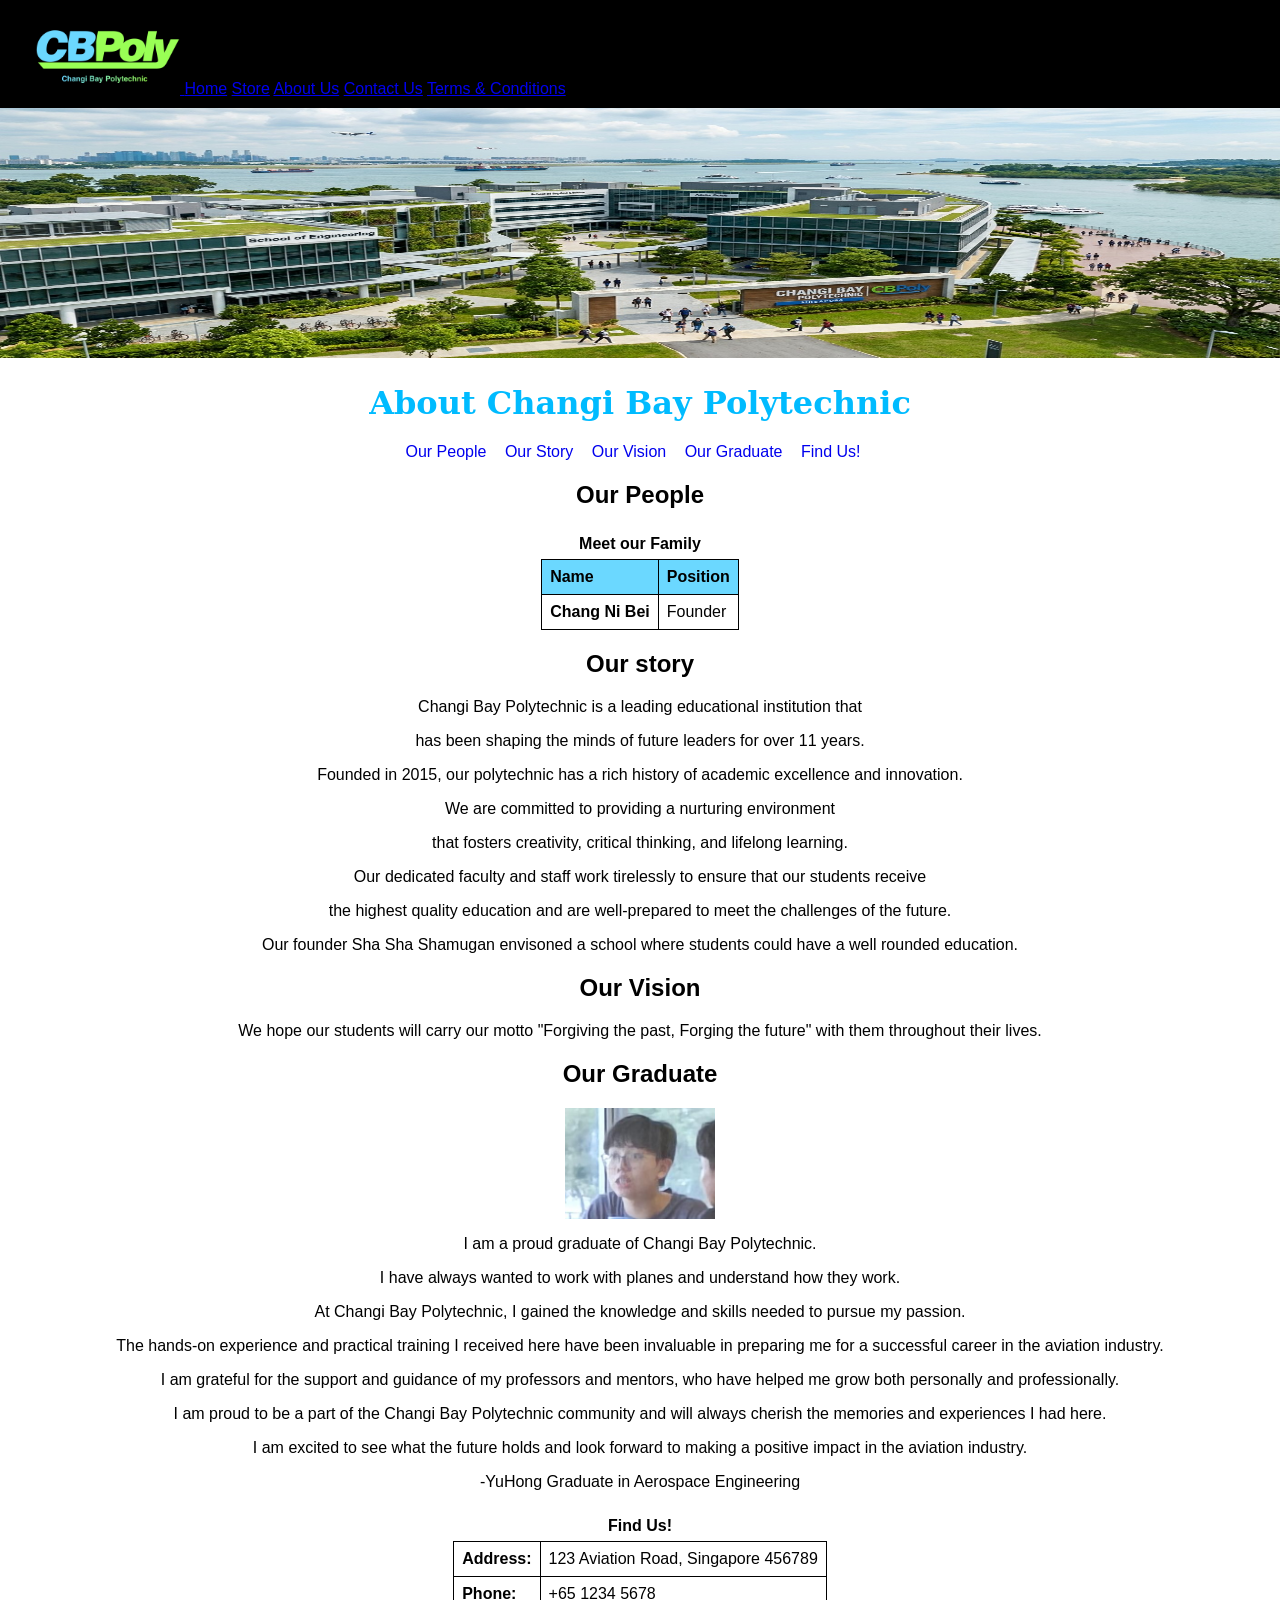
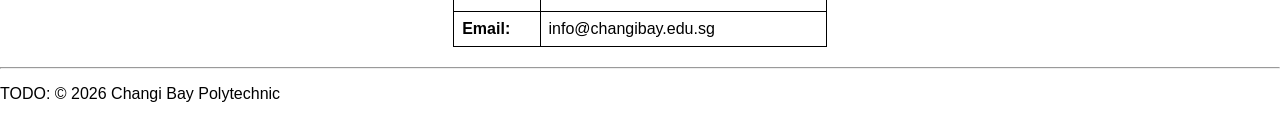
<file: index.html>
<!-- Author: Matthew Philip Bean, 261158Y -->

<!DOCTYPE html>
<html lang="en">
<head>
    <link rel="stylesheet" href="style.css">
    <meta charset="UTF-8">
    <title>Changi Bay Polytechnic — About Us</title>

    
    
  
          
</head>
<body>
    <div class="banner">
      <div  class=banner__content>
        <div class="banner__text">
          <div class="banner__nav">


          <a href="https://www.youtube.com/watch?v=dQw4w9WgXcQ">
          <img src="CPB.png" width="150" alt="Changi Bay Polytechnic" >  
        </a>  
         <a href="#" >Home</a>
            <a href="#" >Store</a>
            <a href="#" >About Us</a>
            <a href="#" >Contact Us</a>
            <a href="#" >Terms & Conditions</a>
        
          </div>
        </div>
      </div>
    </div> 
    <img src="Changi Bay Polytechnic.jpeg" width="100%" height="250" alt="Changi Bay Polytechnic" > 
    
    <h1 class="blue" align="center">About Changi Bay Polytechnic</h1>
    <nav>
    <ul id="navigation" align="center">
       <li><a href="#Family">Our People</a></li> 
       <li><a href="#Story">Our Story</a></li>
       <li><a href="#Vision">Our Vision</a></li>
       <li><a href="#Graduate">Our Graduate</a></li>
       <li><a href="#FindUs">Find Us!</a></li>
    </ul>
    </nav>

    <h2 align="center" id="Family">Our People</h2>
    <table align="center">
        <caption>Meet our Family</caption>
        <tr>
<th scope="col">Name</th>
<th scope="col">Position</th>
</tr>
<tr>
    <td><strong>Chang Ni Bei</strong></td>
    <td>Founder</td>
</tr>
          
    </table>
   
    <h2 align="center" id="Story">Our story</h2>
    <p align="center">Changi Bay Polytechnic is a leading educational institution that </p>
    <p align="center">has been shaping the minds of future leaders for over 11 years.</p>
    <p align="center">Founded in 2015, our polytechnic has a rich history of academic excellence and innovation.</p>
    <p align="center"> We are committed to providing a nurturing environment </p>
    <p align="center">that fosters creativity, critical thinking, and lifelong learning.</p>
    <p align="center">Our dedicated faculty and staff work tirelessly to ensure that our students receive </p>
    <p align="center">the highest quality education and are well-prepared to meet the challenges of the future.</p>
    <p align="center">Our founder Sha Sha Shamugan envisoned a school where students could have a well
      rounded education.</p>

    <h2 align="center" id="Vision">Our Vision</h2>
  <p align="center">We hope our students will carry our motto "Forgiving the past, Forging the future" with them throughout their lives.</p>
    <h2 align="center" id="Graduate">Our Graduate</h2>
    <img src="Our Graduate.jpeg" width="150" alt="Graduate" class="center-image   ">
    <p align="center">I am a proud graduate of Changi Bay Polytechnic.</p>
    <p align="center">I have always wanted to work with planes and understand how they work.</p>
    <p align="center">At Changi Bay Polytechnic, I gained the knowledge and skills needed to pursue my passion.</p>
    <p align="center">The hands-on experience and practical training I received here have been invaluable in preparing me for a successful career in the aviation industry.</p>
    <p align="center">I am grateful for the support and guidance of my professors and mentors, who have helped me grow both personally and professionally.</p>
    <p align="center">I am proud to be a part of the Changi Bay Polytechnic community and will always cherish the memories and experiences I had here.</p>
    <p align="center">I am excited to see what the future holds and look forward to making a positive impact in the aviation industry.</p>
    <p align="center">-YuHong Graduate in Aerospace Engineering</p>
    
    <div class="banner_bottom">
      <div class=banner_bottom__content>
        <div class="banner_bottom__text">
          
          <table class="borderless-table">
            <caption id="FindUs">Find Us!</caption>
            <tr>
              <td><strong>Address:</strong></td>
              <td>123 Aviation Road, Singapore 456789</td>
            </tr>
            <tr>
              <td><strong>Phone:</strong></td>
              <td>+65 1234 5678</td>
            </tr>
            <tr>
              <td><strong>Email:</strong></td>
              <td>info@changibay.edu.sg</td>
            </tr>
          </table>
        <hr>    
    <p id="footer">TODO: © 2026 Changi Bay Polytechnic</p>
        </div>
      </div>
    </div>
   


    

</body>
</html>
</file>
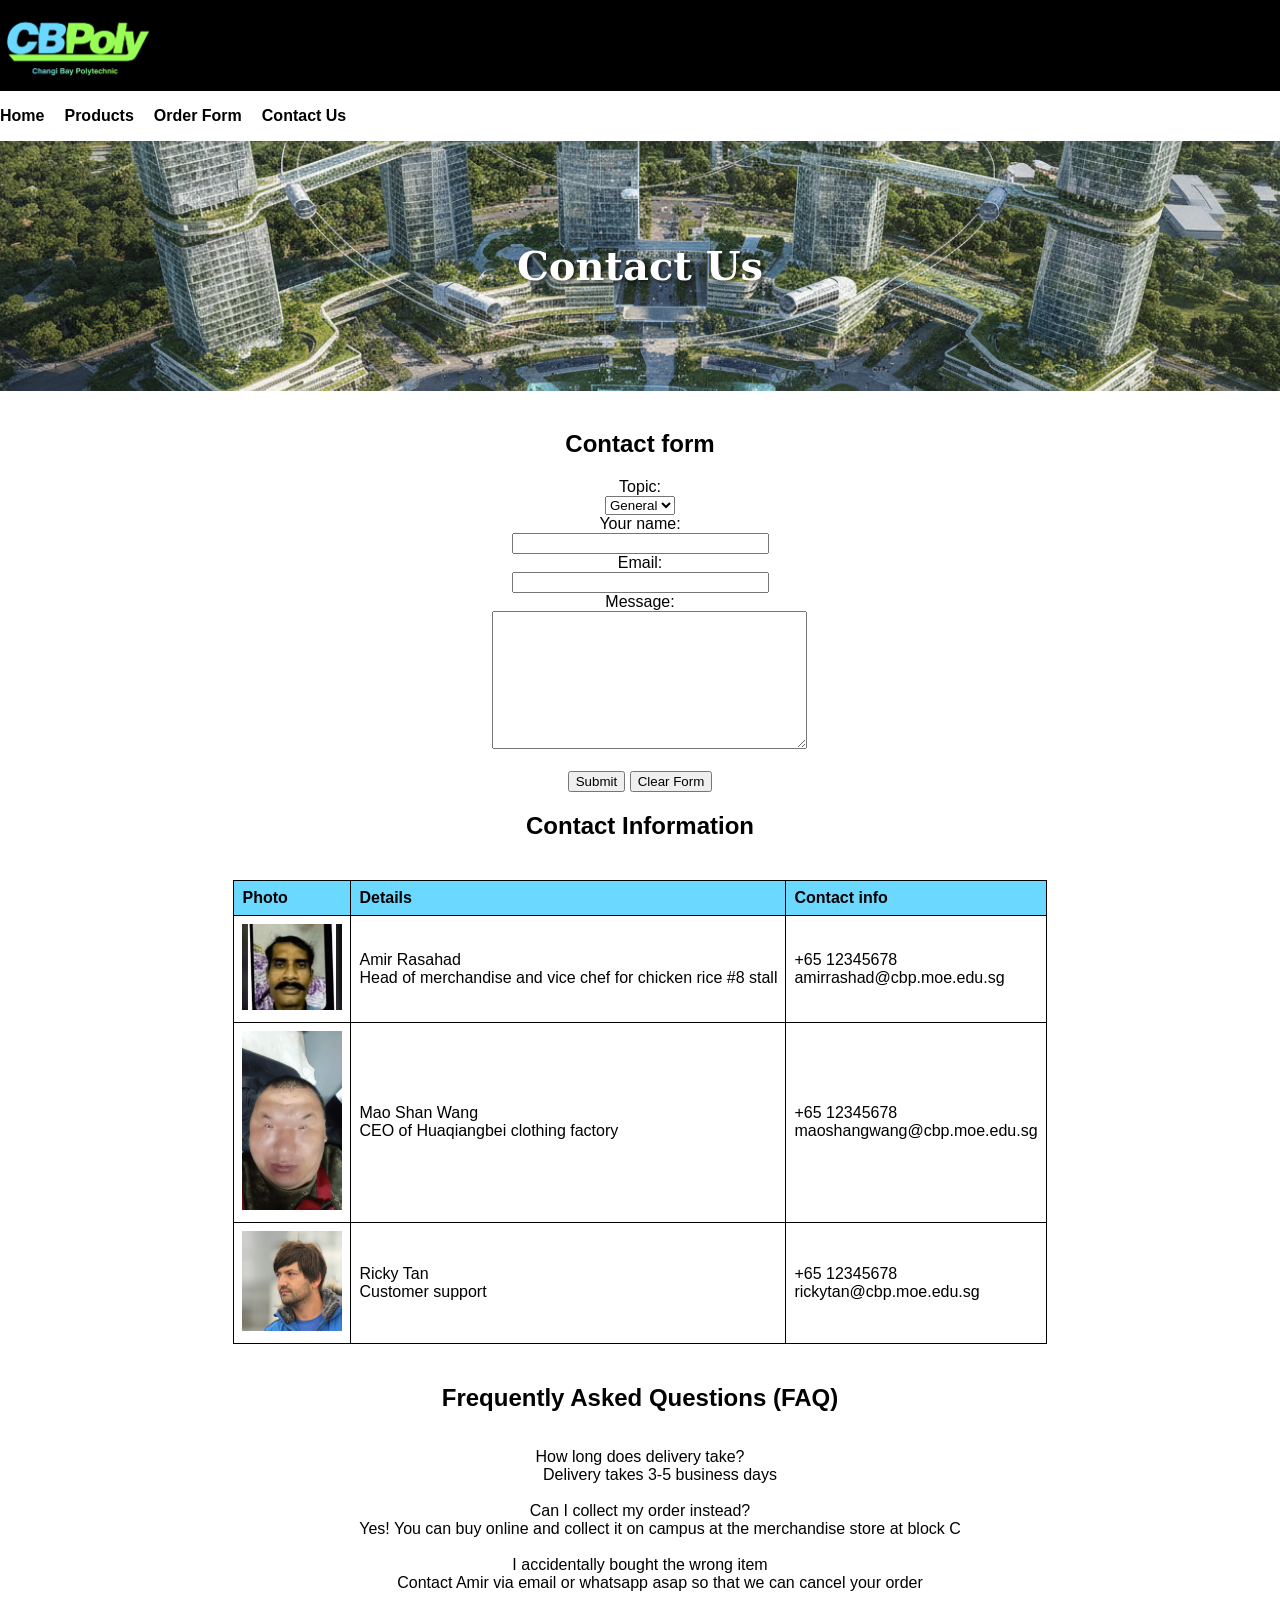
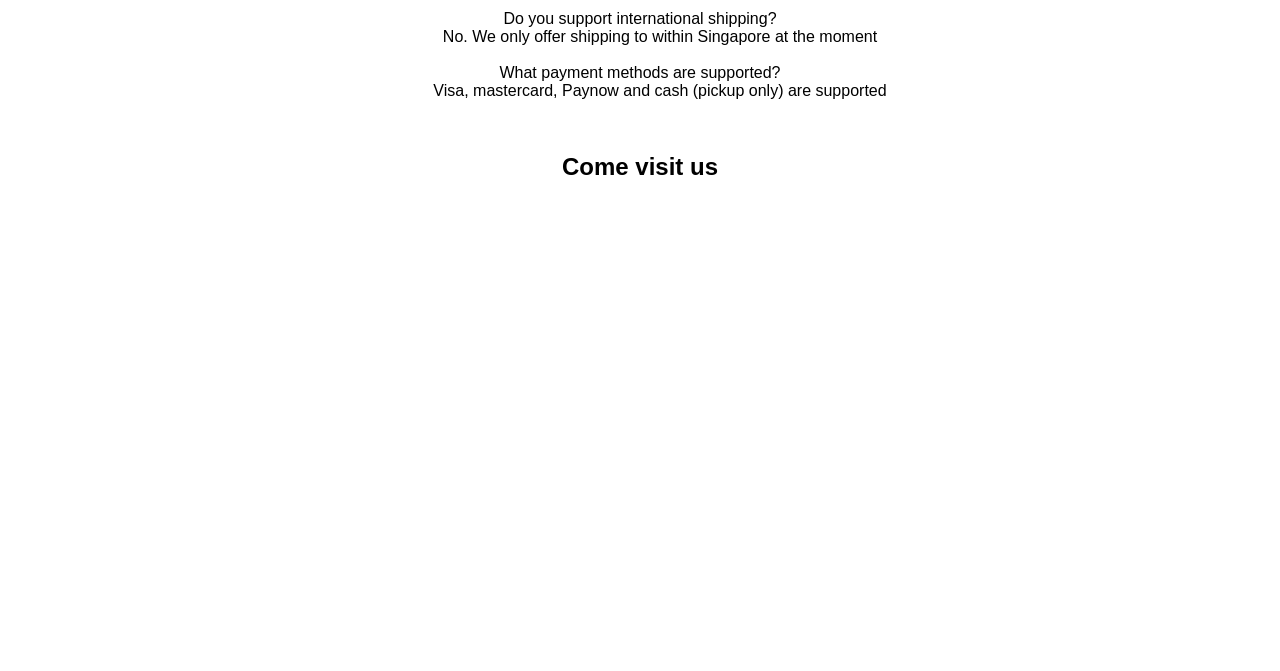
<file: contactus.html>
<!-- Author: see lok weng 261109q -->
<!-- ^^^ Required at the top of every HTML file in your project! -->

<!DOCTYPE html>
<html lang="en">



<head>
    <meta charset="UTF-8">
    <title>CBP - Contact</title>

    <meta charset="UTF-8">
    <title>CBP - Contact</title>
    <link href="contact.css" rel="stylesheet">
    <div class="banner">
        <div class="__content">
            <div class="__text">
                <a href="google.com">
                    <img src="assets\changibaylogo.png" alt="CBP" width="150">
                </a>

            </div>
        </div>
    </div>
</head>
<body>
    <ul>
        <div class="links">
        <li><a href="index.html">Home</a></li>
        <li><a href="products.html">Products</a></li>
        <li><a href="order.html">Order Form</a></li>
        <li><a href="contact.html">Contact Us</a></li>
        </div>
    </ul>
    <div class="hero-banner">
    <img src="assets/campus.png" alt="CBPoly Campus" class="hero-banner__image">
    <h1 class="hero-banner__title">Contact Us</h1>
</div>
<main class="main-container">
    <h2>Contact form</h2>
    <form action="thankyou.html" method="get">
        <label for="Topic">Topic:</label>
        <br>
        <select name="Topic" id="topic">
            <option value="general">General
            </option>
            <option value="Sales">Sales</option>
        </select>
        <br>
        <label for="custname">Your name:</label>
        <br>
        <input type="text" name="custname" id="custname" size="30">
        <br>
        <label for="email">Email:</label>
        <br>
        <input type="text" name="email" id="email" size="30">
        <br>
        <label for="message">Message:</label>
        <br>
        <textarea name="message" id="message" rows="5" cols="33"></textarea>
        <br>
        <br>
        <input type="submit" value="Submit">
        <input type="reset" value="Clear Form">

    </form>

    <h2>Contact Information</h2>
    <table>
        <tr>
            <th scope="col">Photo</th>
            <th scope="col">Details</th>
            <th scope="col">Contact info</th>
        </tr>
        <tr>
            <td><img src="assets\Amir.png" alt="amir" width="100"></td>
            <td>
                Amir Rasahad
                <br>
                Head of merchandise and vice chef for chicken rice #8 stall
            </td>
            <td>
                +65 12345678
                <br>
                amirrashad@cbp.moe.edu.sg
            </td>
        </tr>
        <tr>
            <td><img src="assets\chinese-guy.png" alt="amir" width="100"></td>
            <td>
                Mao Shan Wang
                <br>
                CEO of Huaqiangbei clothing factory
            </td>
            <td>
                +65 12345678
                <br>
                maoshangwang@cbp.moe.edu.sg
            </td>
        </tr>
        <tr>
            <td><img src="assets\channels4_profile.jpg" alt="amir" width="100"></td>
            <td>
                Ricky Tan
                <br>
                Customer support
            </td>
            <td>
                +65 12345678
                <br>
                rickytan@cbp.moe.edu.sg
            </td>
        </tr>
    </table>

    <h2>Frequently Asked Questions (FAQ)</h2>
    <dl>
        <dt>How long does delivery take?</dt>
        <dd>Delivery takes 3-5 business days</dd>
        <br>
        <dt>Can I collect my order instead?</dt>
        <dd>Yes! You can buy online and collect it on campus at the merchandise store at block C</dd>
        <br>
        <dt>I accidentally bought the wrong item</dt>
        <dd>Contact Amir via email or whatsapp asap so that we can cancel your order</dd>
        <br>
        <dt>Do you support international shipping?</dt>
        <dd>No. We only offer shipping to within Singapore at the moment</dd>
        <br>
        <dt>What payment methods are supported?</dt>
        <dd>Visa, mastercard, Paynow and cash (pickup only) are supported</dd>
        <br>
        
    </dl>
    <h2>Come visit us</h2>
<iframe src="https://www.google.com/maps/embed?pb=!1m14!1m12!1m3!1d8076.115453074082!2d104.03728435440604!3d1.352216079819469!2m3!1f0!2f0!3f0!3m2!1i1024!2i768!4f13.1!5e1!3m2!1sen!2ssg!4v1784692252500!5m2!1sen!2ssg" width="600" height="450" style="border:0;" allowfullscreen="" loading="lazy" referrerpolicy="strict-origin-when-cross-origin"></iframe>
</main>
</body>

</html>
</file>
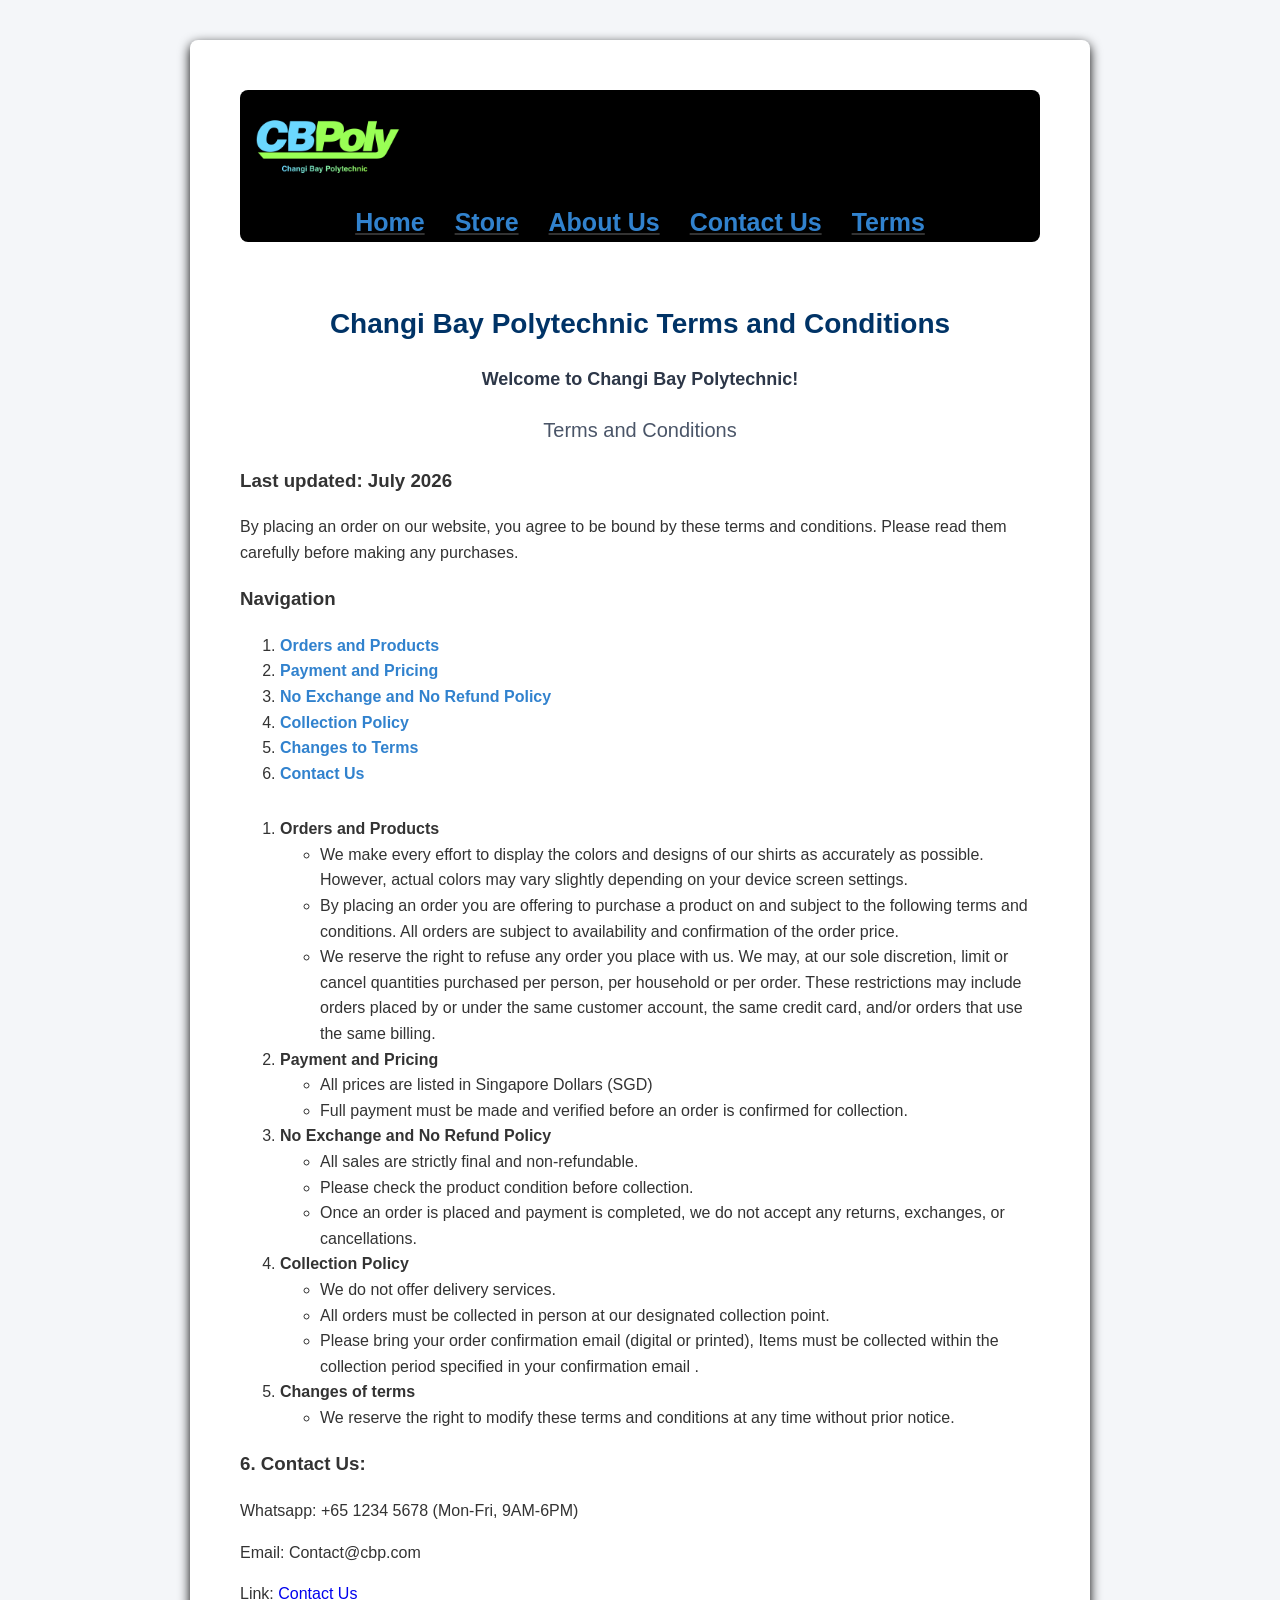
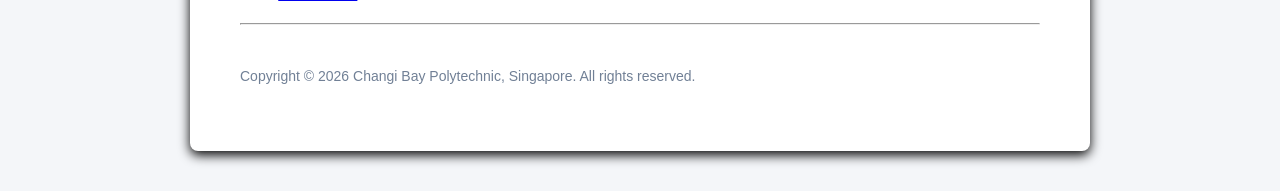
<file: Terms.html>
<!-- Author:Liew Foo Tang, 261048E -->


<!DOCTYPE html>
<html lang="en">

<head>
    <link rel="stylesheet" href="./terms.css">
    <link rel="icon" href="CBP icon.png" type="image/png">
    <meta charset="UTF-8">
    <title>Changi Bay Polytechnic's Terms and Conditions</title>
</head>

<body>

    <div class="container">
        <div class="banner">
            <a href="#">
                <img src="CBP icon.png" alt="Changi Bay Polytechnic Logo" class="logo">
            </a>
            <div>
                <nav class="banner-nav">
                    <a href="#">Home</a>
                    <a href="#">Store</a>
                    <a href="#">About Us</a>
                    <a href="#">Contact Us</a>
                    <a href="#">Terms</a>
                </nav>
            </div>
        </div>
        <h1>Changi Bay Polytechnic Terms and Conditions</h1>
        <h3 class="welc">Welcome to Changi Bay Polytechnic!</h3>
        <h2>Terms and Conditions</h2>
        <h3>Last updated: July 2026</h3>
        <p>By placing an order on our website, you agree to be bound by these terms and conditions. Please read them
            carefully before making any purchases.</p>
        <nav>
            <h3 class="nav">Navigation</h3>
            <ol>
                <li><a href="#orders">Orders and Products</a></li>
                <li><a href="#payment">Payment and Pricing</a></li>
                <li><a href="#returns">No Exchange and No Refund Policy</a></li>
                <li><a href="#collection">Collection Policy</a></li>
                <li><a href="#changes">Changes to Terms</a></li>
                <li><a href="#contact">Contact Us</a></li>
            </ol>
        </nav>
        <ol>
            <li id="orders"><strong>Orders and Products</strong></li>
            <ul>
                <li>We make every effort to display the colors and designs of our shirts as accurately as possible.
                    However,
                    actual colors may vary slightly depending on your device screen settings.</li>
                <li>By placing an order you are offering to purchase a product on and subject to the following terms and
                    conditions. All orders are subject to availability and confirmation of the order price.</li>
                <li>We reserve the right to refuse any order you place with us. We may, at our sole discretion, limit or
                    cancel quantities purchased per person, per household or per order. These restrictions may include
                    orders placed by or under the same customer account, the same credit card, and/or orders that use
                    the same billing.</li>
            </ul>
            <li id="payment"><strong>Payment and Pricing</strong></li>
            <ul>
                <li>All prices are listed in Singapore Dollars (SGD)</li>
                <li>Full payment must be made and verified before an order is confirmed for collection.</li>
            </ul>
            <li id="returns"><strong>No Exchange and No Refund Policy</strong></li>
            <ul>
                <li>All sales are strictly final and non-refundable.</li>
                <li>Please check the product condition before collection.</li>
                <li>Once an order is placed and payment is completed, we do not accept any returns, exchanges, or
                    cancellations.</li>
            </ul>
            <li id="collection"><strong>Collection Policy</strong></li>
            <ul>
                <li>We do not offer delivery services.</li>
                <li>All orders must be collected in person at our designated collection point.</li>
                <li>Please bring your order confirmation email (digital or printed), Items must be collected within the
                    collection period specified in your confirmation email .</li>
            </ul>
            <li id="changes"><strong>Changes of terms</strong></li>
            <ul>
                <li>We reserve the right to modify these terms and conditions at any time without prior notice.</li>
            </ul>
        </ol>
        <h3 id="contact">6. Contact Us:</h3>
        <p>Whatsapp: +65 1234 5678 (Mon-Fri, 9AM-6PM)</p>
        <p>Email: Contact@cbp.com</p>
        <p class="links">Link: <a href="#">Contact Us</a></p>
        <hr>
        <footer>
            <p class="footer">Copyright © 2026 Changi Bay Polytechnic, Singapore. All rights reserved.</p>
        </footer>
    </div>
</body>

</html>
</file>
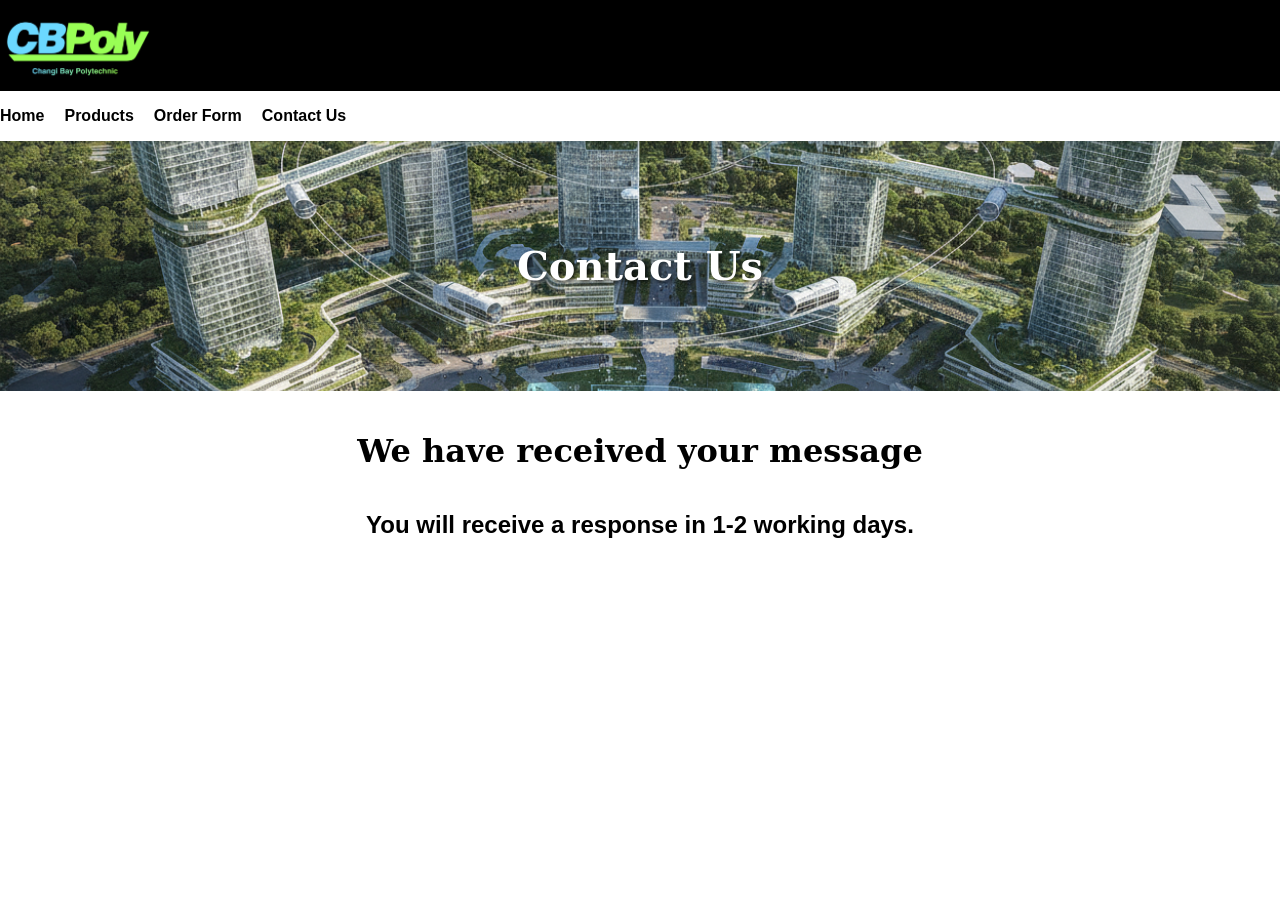
<file: thankyou.html>
<!-- Author: see lok weng 261109q -->
<!-- ^^^ Required at the top of every HTML file in your project! -->

<!DOCTYPE html>
<html lang="en">



<head>
    <meta charset="UTF-8">
    <title>CBP - Contact</title>

    <meta charset="UTF-8">
    <title>CBP - Contact</title>
    <link href="contact.css" rel="stylesheet">
    <div class="banner">
        <div class="__content">
            <div class="__text">
                <a href="google.com">
                    <img src="assets\changibaylogo.png" alt="CBP" width="150">
                </a>

            </div>
        </div>
    </div>
</head>
<body>
    <ul>
        <div class="links">
        <li><a href="index.html">Home</a></li>
        <li><a href="products.html">Products</a></li>
        <li><a href="order.html">Order Form</a></li>
        <li><a href="contact.html">Contact Us</a></li>
        </div>
    </ul>
    <div class="hero-banner">
    <img src="assets/campus.png" alt="CBPoly Campus" class="hero-banner__image">
    <h1 class="hero-banner__title">Contact Us</h1>
    </div>
<main class="main-container">
    <h1>We have received your message</h1>
    <h2>You will receive a response in 1-2 working days.</h2>
</main>

</body>

</html>
</file>
<file: style.css>
body  { font-family: Arial, sans-serif; margin: 0px auto; background-color: #ffffff; }
        table { border-collapse: collapse; }
        th, td { border: 1px solid #000000; padding: 8px; text-align: left; }
        th          { background-color: #6BD8FF; }
        caption { font-weight: bold; padding: 6px; }
        nav ul { list-style: none; padding: 0; }
        nav li { display: inline-block; margin-right: 14px; }
                nav a { text-decoration: none;}
        button { background-color: #000000; color: #000000; border: none; padding: 8px 12px; border-radius: 4px; cursor: pointer; }
        button:hover { background-color: #000000; }
  html,
                body {
                    margin: 0;
                }
                .banner {
                    background-color: #000000;
                    width: 100%;
                    position: sticky;top: 0;left: 0;
                }
                .banner__content {
                    padding: 23px;
                }
                ul {
    list-style-position: inside;
    text-align: center;
    padding-left: 0;
}
h1 {font-family: "serif";}
ul  {
    list-style: none;
    padding: 0;
    text-align: center;
}
.center-image {
    display: block;
    margin-left: auto;
    margin-right: auto;
}
.blue {
    color: #00bbff;
}
nav a:hover {
    color: #00bbff;
}
   
html{scroll-behavior: smooth;}


.banner {
    background-color: #000000;
    width: 100%;
    position: sticky;
    top: 0;
    left: 0;
    z-index: 9999; 
}

.banner__content {
    display: flex;
    align-items: center;
    justify-content: space-between;
    padding: 10px 30px;
}

.links {
    display: flex;
    gap: 20px;      
    list-style: none;
    margin: 0;
    padding: 0;
}

.links a {
    color: #000000; 
    text-decoration: none;
    font-weight: bold;
}

.links a:hover {
    color: #00bbff;
}

.hero-banner {
    position: relative;
    width: 100%;
    height: 250px;
    overflow: hidden;
    display: flex;
    align-items: center;
    justify-content: center;
    z-index: 1;   
}

.hero-banner__image {
    width: 100%;
    height: 100%;
    object-fit: cover;
}

.hero-banner__title {
    position: absolute;
    color: #ffffff;
    font-size: 2.5rem;
    margin: 0;
    text-shadow: 2px 2px 4px rgba(0, 0, 0, 0.7);
}
/* Center wrapper container */
.main-container {
    max-width: 900px; /* Limits maximum width so it looks good on wide screens */
    margin: 0 auto;   /* Centers the container horizontally */
    padding: 20px;
    display: flex;
    flex-direction: column;
    align-items: center; /* Centers elements like form, table, map, and headers */
    text-align: center;  /* Centers text within headings, labels, and lists */
}

/* Ensure table centers properly */
table {
    border-collapse: collapse;
    margin: 20px auto;
}

/* Ensure iframe/map centers properly */
iframe {
    max-width: 100%;
    margin: 0 auto;
}
textarea {
    width: 100%;       
    max-width: 300px; 
    height: 120px;    
    padding: 8px;
    resize: vertical; 
}
</file>
<file: contact.css>
body  { font-family: Arial, sans-serif; margin: 0px auto; background-color: #ffffff; }
        table { border-collapse: collapse; }
        th, td { border: 1px solid #000000; padding: 8px; text-align: left; }
        th          { background-color: #6BD8FF; }
        caption { font-weight: bold; padding: 6px; }
        nav ul { list-style: none; padding: 0; }
        nav li { display: inline-block; margin-right: 14px; }
                nav a { text-decoration: none;}
        button { background-color: #000000; color: #000000; border: none; padding: 8px 12px; border-radius: 4px; cursor: pointer; }
        button:hover { background-color: #000000; }
  html,
                body {
                    margin: 0;
                }
                .banner {
                    background-color: #000000;
                    width: 100%;
                    position: sticky;top: 0;left: 0;
                }
                .banner__content {
                    padding: 23px;
                }
                ul {
    list-style-position: inside;
    text-align: center;
    padding-left: 0;
}
h1 {font-family: "serif";}
ul  {
    list-style: none;
    padding: 0;
    text-align: center;
}
.center-image {
    display: block;
    margin-left: auto;
    margin-right: auto;
}
.blue {
    color: #00bbff;
}
nav a:hover {
    color: #00bbff;
}
   
html{scroll-behavior: smooth;}


.banner {
    background-color: #000000;
    width: 100%;
    position: sticky;
    top: 0;
    left: 0;
    z-index: 9999; 
}

.banner__content {
    display: flex;
    align-items: center;
    justify-content: space-between;
    padding: 10px 30px;
}

.links {
    display: flex;
    gap: 20px;      
    list-style: none;
    margin: 0;
    padding: 0;
}

.links a {
    color: #000000; 
    text-decoration: none;
    font-weight: bold;
}

.links a:hover {
    color: #00bbff;
}

.hero-banner {
    position: relative;
    width: 100%;
    height: 250px;
    overflow: hidden;
    display: flex;
    align-items: center;
    justify-content: center;
    z-index: 1;   
}

.hero-banner__image {
    width: 100%;
    height: 100%;
    object-fit: cover;
}

.hero-banner__title {
    position: absolute;
    color: #ffffff;
    font-size: 2.5rem;
    margin: 0;
    text-shadow: 2px 2px 4px rgba(0, 0, 0, 0.7);
}
/* Center wrapper container */
.main-container {
    max-width: 900px; /* Limits maximum width so it looks good on wide screens */
    margin: 0 auto;   /* Centers the container horizontally */
    padding: 20px;
    display: flex;
    flex-direction: column;
    align-items: center; /* Centers elements like form, table, map, and headers */
    text-align: center;  /* Centers text within headings, labels, and lists */
}

/* Ensure table centers properly */
table {
    border-collapse: collapse;
    margin: 20px auto;
}

/* Ensure iframe/map centers properly */
iframe {
    max-width: 100%;
    margin: 0 auto;
}
textarea {
    width: 100%;       
    max-width: 300px; 
    height: 120px;    
    padding: 8px;
    resize: vertical; 
}
</file>
<file: terms.css>
body {
    font-family: Arial, sans-serif;
    line-height: 1.6;
    margin: 0;
    padding: 40px 20px;
    background-color: #f4f6f9;
    color: #333333;
}

.container {
    max-width: 800px;
    margin: 0 auto;
    background-color: #ffffff;
    padding: 50px;
    padding-top: 50px;
    border-radius: 8px;
    box-shadow: 0 4px 12px rgba(1, 1, 1, 1);
}

h1 {
    color: #003366;
    font-size: 28px;
    margin-bottom: 5px;
    text-align: center;
}

h2 {
    color: #4a5568;
    font-size: 20px;
    margin-top: 0;
    margin-bottom: 20px;
    text-align: center;
    font-weight: 400;
}

.subtitle {
    font-style: italic;
    color: #718096;
    text-align: center;
    margin-bottom: 30px;
    font-size: 14px;
}

.intro {
    background-color: #ebf8ff;
    border-left: 4px solid #3182ce;
    padding: 15px;
    border-radius: 4px;
    margin-bottom: 35px;
}

.terms-list>li {
    margin-bottom: 25px;
    font-size: 18px;
    color: #003366;
}

.terms-list ul {
    margin-top: 10px;
    padding-left: 20px;
}

.terms-list ul li {
    margin-bottom: 8px;
    font-size: 15px;
    color: #4a5568;
}

.logo {
    max-width: 150px;
    padding: 10px;
}

.welc {
    text-align: center;
    font-size: 18px;
    color: #2d3748;
    margin-bottom: 20px;
}

nav {
    margin-bottom: 30px;
}

nav a {
    color: #3182ce;
    text-decoration: none;
    font-weight: bold;
    display: inline-block;
    transition: transform 0.2s ease, color 0.2s ease
}

nav a:hover {
    transform: scale(1.1);
}

html {
    scroll-behavior: smooth;
}

.banner {
    background-color: #000000;
    width: 100%;
    margin-bottom: 60px;
    border-radius: 8px;
}

.banner-nav {
    display: flex;
    justify-content: center;
    align-items: center;
    font-size: 25px;
    font-weight: bold;
    text-decoration: underline  ;
    gap: 30px;
}

.footer {
    text-align: left;
    font-size: 14px;
    color: #718096;
    margin-top: 40px;
}
</file>
